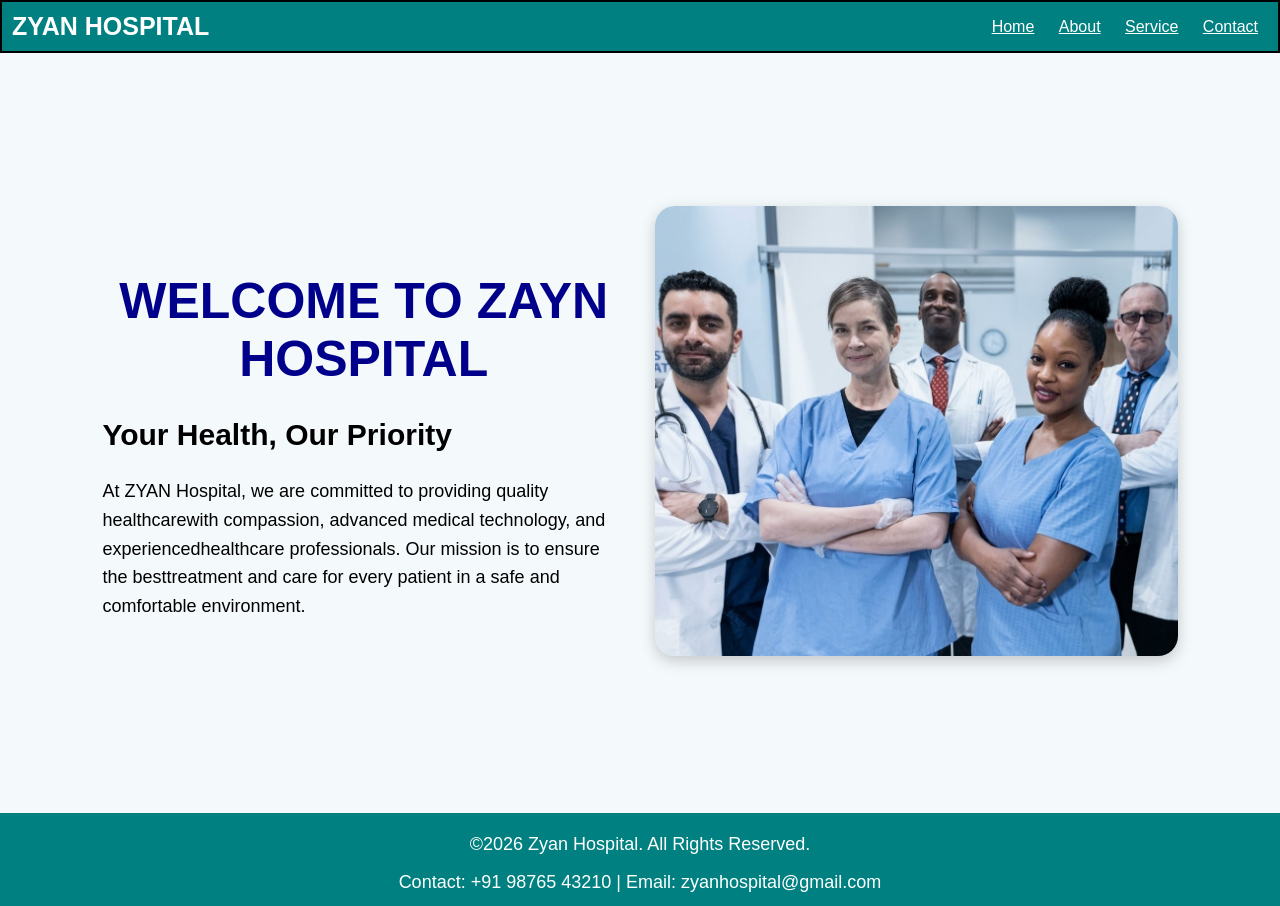
<file: index.html>
<!DOCTYPE html>
<html lang="en">
<head>
    <meta charset="UTF-8">
    <meta name="viewport" content="width=device-width, initial-scale=1.0">
    <title>Hospital Website</title>
    <link rel="stylesheet" href="style.css">
    <script src="script.js"></script>
</head>
<body>
    <nav>
        <div class="logo">
            ZYAN HOSPITAL
        </div>
        <div class="menu">
            <a href="home.html">Home</a>
            <a href="about.html">About</a>
            <a href="service.html">Service</a>
            <a href="Contact.html">Contact</a>
        </div>
    </nav>
    <section class="hero">
        <div class="hero-content">
            <h1>WELCOME TO ZAYN HOSPITAL</h1>
            <h2>Your Health, Our Priority</h2>
            <p>At ZYAN Hospital, we are committed to providing quality healthcarewith compassion, advanced medical technology,
                and experiencedhealthcare professionals. Our mission is to ensure the besttreatment and care for every
                patient in a safe and comfortable environment.
            </p>
        </div>
        <div class="hero-image">
            <img src="doctors.jpeg" alt="Doctor">
        </div>
    </section>
    <footer>
        <p>&copy;2026 Zyan Hospital. All Rights Reserved.</p>
        <p>Contact: +91 98765 43210 | Email: zyanhospital@gmail.com</p>
    </footer>
</body>
</html>
</file>
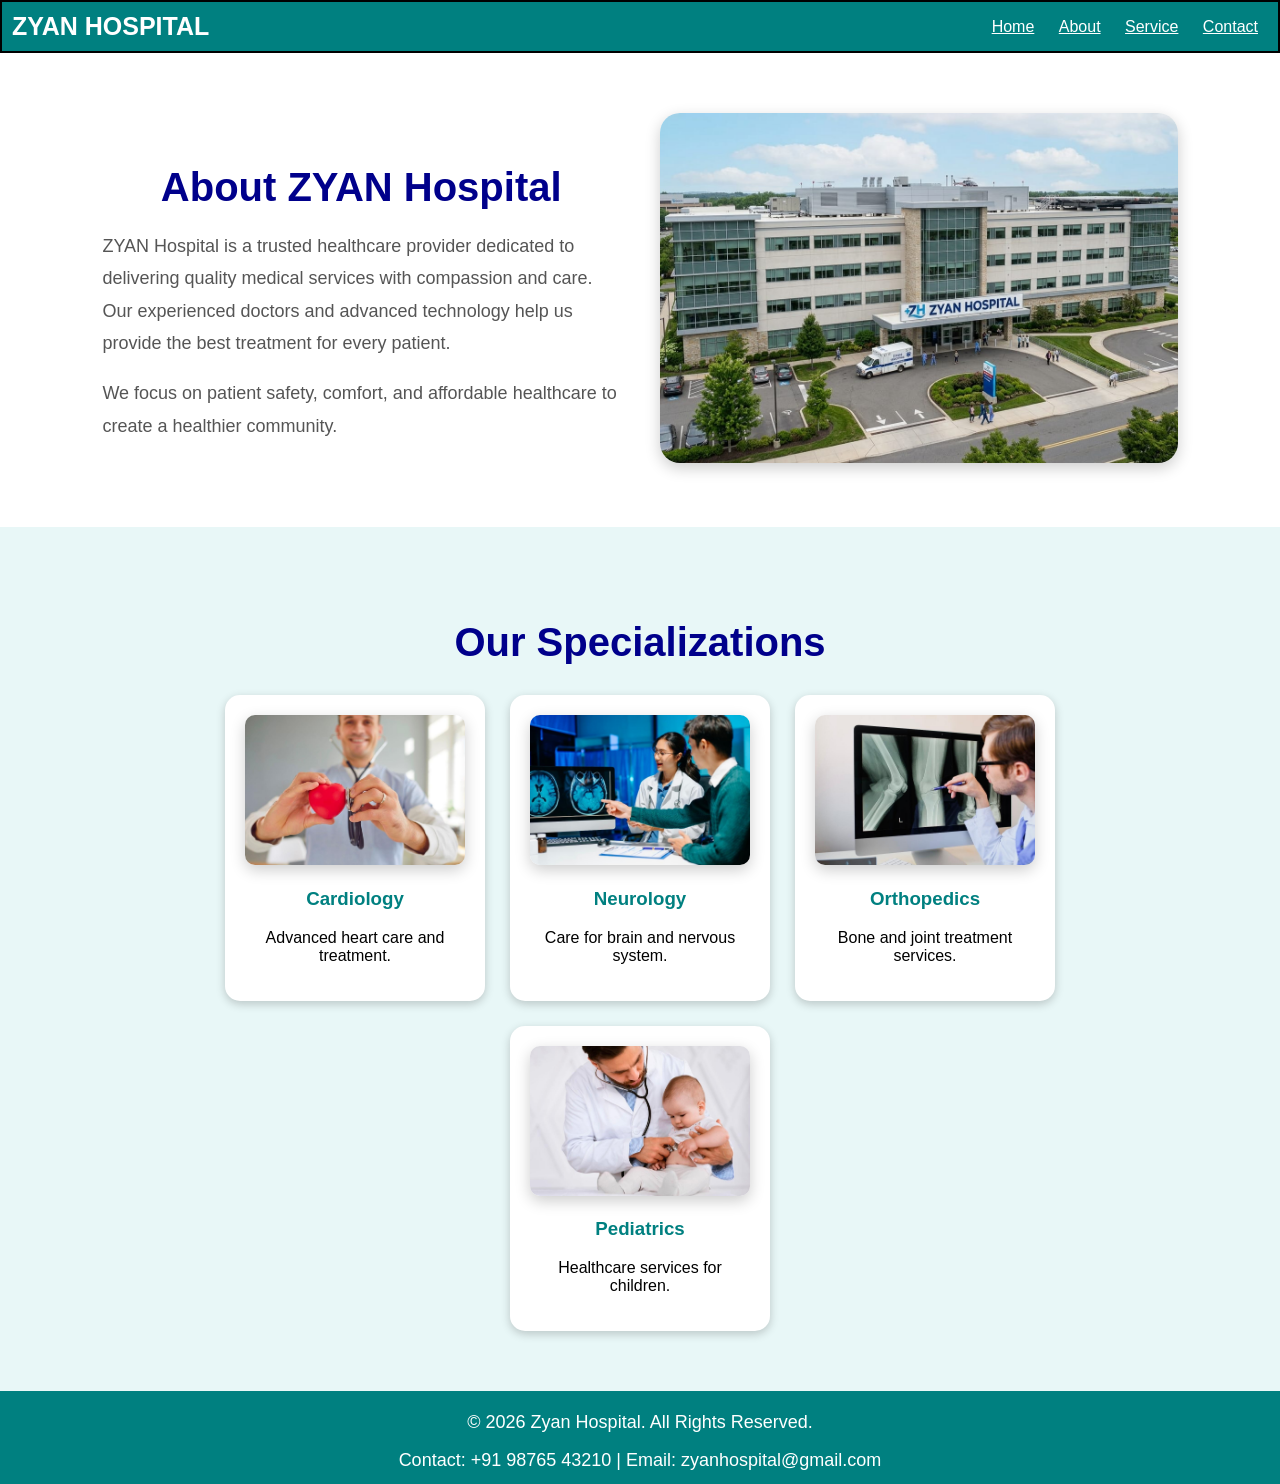
<file: about.html>
<!DOCTYPE html>
<html lang="en">
<head>
    <meta charset="UTF-8">
    <meta name="viewport" content="width=device-width, initial-scale=1.0">
    <title>About ZYAN Hospital</title>
    <link rel="stylesheet" href="style.css">
</head>
<body>
    <nav>
        <div class="logo">ZYAN HOSPITAL </div>
        <div class="menu">
            <a href="home.html">Home</a>
            <a href="about.html">About</a>
            <a href="service.html">Service</a>
            <a href="Contact.html">Contact</a>
        </div>
    </nav>
    <section class="about">
        <div class="about-content">
            <h1>About ZYAN Hospital</h1>
            <p>ZYAN Hospital is a trusted healthcare provider dedicated to
                delivering quality medical services with compassion and care.
                Our experienced doctors and advanced technology help us provide
                the best treatment for every patient.
            </p>
            <p>We focus on patient safety, comfort, and affordable healthcare
                to create a healthier community.
            </p>
        </div>
        <div class="about-image">
            <img src="hospital.jpeg" alt="Hospital">
        </div>
    </section>
    <section class="specialization">
        <h2>Our Specializations</h2>
        <div class="special-container">
            <div class="special-box">
                <img src="heart.jpeg">
                <h3>Cardiology</h3>
                <p>Advanced heart care and treatment.</p>
            </div>
            <div class="special-box">
                <img src="brain.jpeg">
                <h3>Neurology</h3>
                <p>Care for brain and nervous system.</p>
            </div>
            <div class="special-box">
                <img src="bone.jpeg">
                <h3>Orthopedics</h3>
                <p>Bone and joint treatment services.</p>
            </div>
            <div class="special-box">
                <img src="child.jpeg">
                <h3>Pediatrics</h3>
                <p>Healthcare services for children.</p>
            </div>
        </div>
    </section>
    <footer>
        <p>&copy; 2026 Zyan Hospital. All Rights Reserved.</p>
        <p>Contact: +91 98765 43210 | Email: zyanhospital@gmail.com</p>
    </footer>
</body>
</html>
</file>
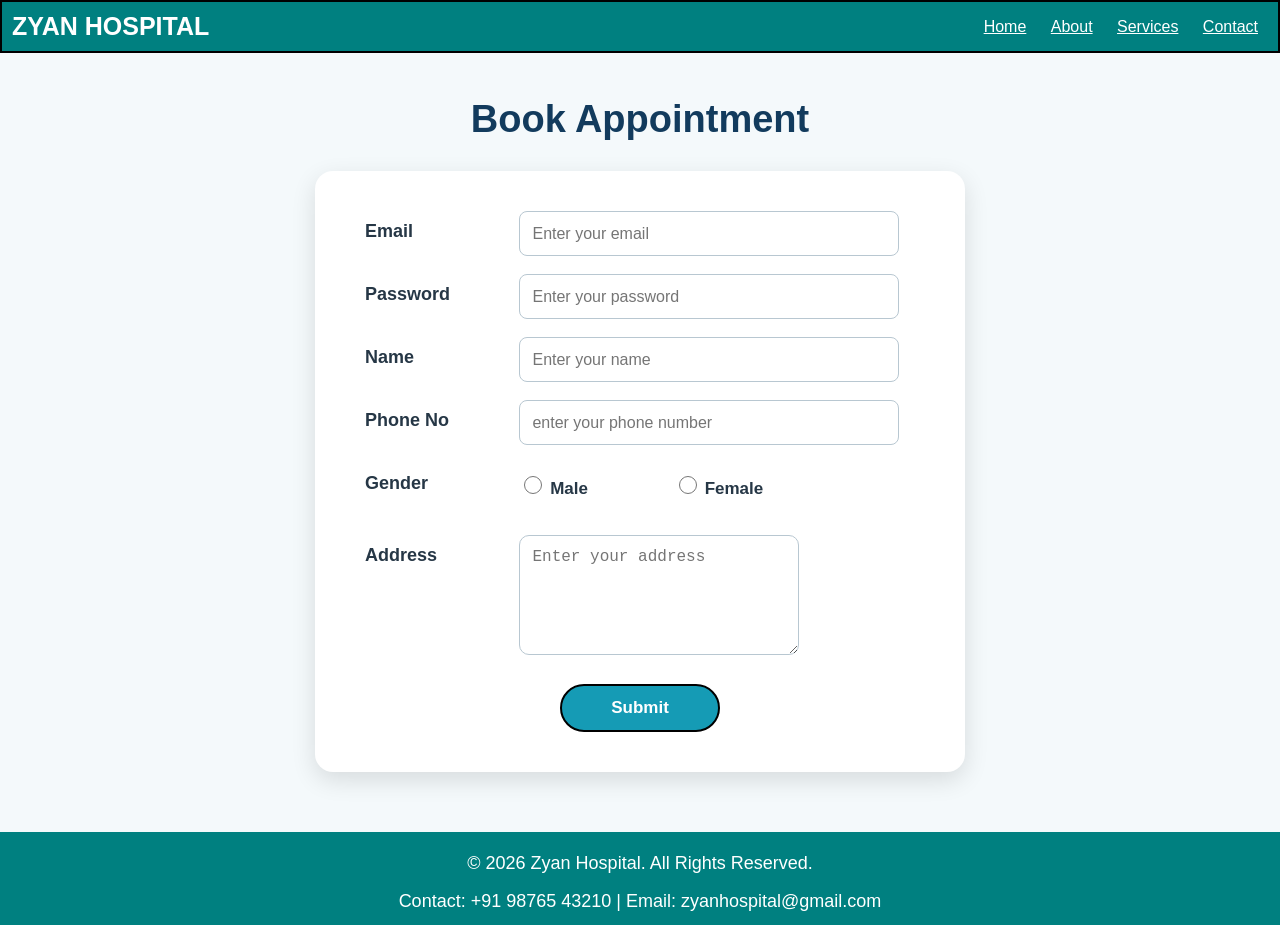
<file: appointment.html>
<!DOCTYPE html>
<html lang="en">
<head>
    <meta charset="UTF-8">
    <meta name="viewport" content="width=device-width, initial-scale=1.0">
    <title>Book Appointment</title>
    <link rel="stylesheet" href="style.css">
    <script src="script.js"></script>
</head>
<body>
<nav>
    <div class="logo">ZYAN HOSPITAL</div>
    <div class="menu">
        <a href="home.html">Home</a>
        <a href="About.html">About</a>
        <a href="service.html">Services</a>
        <a href="Contact.html">Contact</a>
    </div>
</nav>
<section class="appointment">
    <h1>Book Appointment</h1>
    <div class="formbox">
        <form onsubmit="bookAppointment(event)">
            <div class="form-row">
                <label>Email</label>
                <input type="email" name ="email" placeholder="Enter your email" required>
            </div>
            <div class="form-row">
                <label>Password</label>
                <input type="password" name ="password" placeholder ="Enter your password"
                pattern="(?=.*[A-Z])(?=.*[a-z])(?=.*[0-9])(?=.*[!@#$%^&*]).{6,}"
                title="Password must contain at least 6 characters, 1 uppercase letter, 
                1 lowercase letter, 1 number, and 1 special character"required>
            </div>
            <div class="form-row">
                <label>Name</label>
                <input type="text" name="name" placeholder="Enter your name" required>
            </div>
            <div class="form-row">
                <label>Phone No</label>
                <input type="tel" name="phone" placeholder="enter your phone number" minlength="10" maxlength="12" required>
            </div>
            <div class="form-row">
                <label>Gender</label>
                <div class="gender-options">
                    <label>
                        <input type="radio" name="gender" value="Male" required>
                        Male
                    </label>
                    <label>
                        <input type="radio" name="gender" value="Female">
                        Female
                    </label>
                </div>
            </div>
            <div class="form-row">
                <label>Address</label>
                <textarea rows="3" name="address" placeholder="Enter your address" required></textarea>
            </div>
            <button>Submit</button>
        </form>
    </div>
</section>
<footer>
    <p>&copy; 2026 Zyan Hospital. All Rights Reserved.</p>
    <p>Contact: +91 98765 43210 | Email: zyanhospital@gmail.com</p>
</footer>
</body>
</html>
</file>
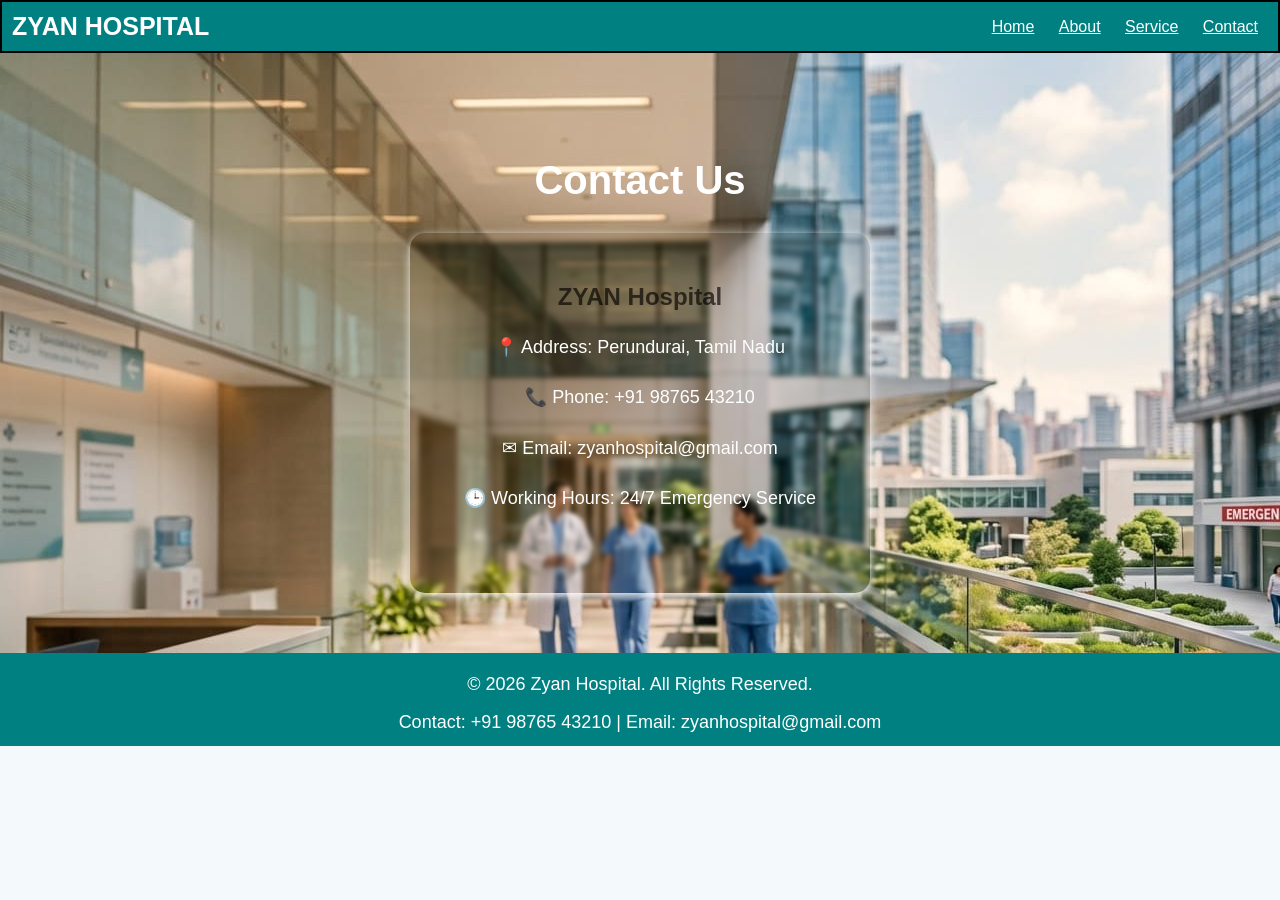
<file: contact.html>
<!DOCTYPE html>
<html lang="en">
<head>
    <meta charset="UTF-8">
    <meta name="viewport" content="width=device-width, initial-scale=1.0">
    <title>Contact - ZYAN Hospital</title>
    <link rel="stylesheet" href="style.css">
</head>
<body>
    <nav>
        <div class="logo">ZYAN HOSPITAL </div>
        <div class="menu">
            <a href="home.html">Home</a>
            <a href="about.html">About</a>
            <a href="service.html">Service</a>
            <a href="Contact.html">Contact</a>
        </div>
    </nav>
    <section class="contact">
        <h1>Contact Us</h1>
        <div class="contact-box">
            <h2>ZYAN Hospital</h2>
            <p>📍 Address: Perundurai, Tamil Nadu</p>
            <p>📞 Phone: +91 98765 43210</p>
            <p>✉ Email: zyanhospital@gmail.com</p>
            <p>🕒 Working Hours: 24/7 Emergency Service</p>
        </div>
    </section>
    <footer>
        <p>&copy; 2026 Zyan Hospital. All Rights Reserved.</p>
        <p>Contact: +91 98765 43210 | Email: zyanhospital@gmail.com</p>
    </footer>
</body>
</html>
</file>
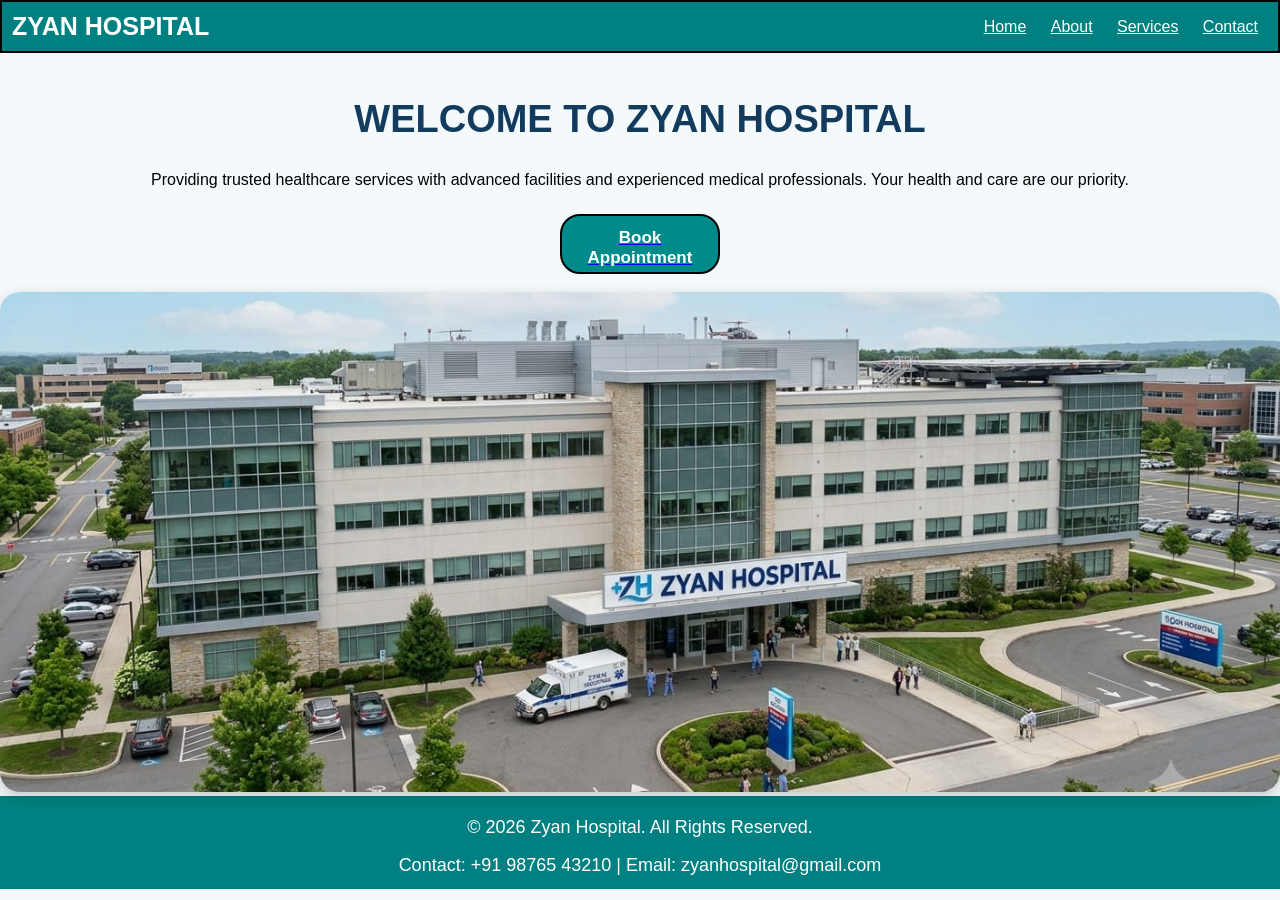
<file: home.html>
<!DOCTYPE html>
<html lang="en">
<head>
    <meta charset="UTF-8">
    <meta name="viewport" content="width=device-width, initial-scale=1.0">
    <title>Document</title>
    <link rel="stylesheet" href="style.css">
</head>
<body>
    <nav>
        <div class="logo">
            ZYAN HOSPITAL
        </div>
        <div class="menu">
            <a href="home.html">Home</a>
            <a href="about.html">About</a>
            <a href="service.html">Services</a>
            <a href="Contact.html">Contact</a>
        </div>
    </nav>
    <section class="welcome">
        <h1>WELCOME TO ZYAN HOSPITAL</h1>
        <p> Providing trusted healthcare services with advanced facilities 
            and experienced medical professionals. Your health and care are our priority.
        </p>
        <a href="appointment.html">
            <button class="button1">Book Appointment</button>
        </a><br>
        <img src="hospital.jpeg">
    </section>
    <footer>
        <p>&copy; 2026 Zyan Hospital. All Rights Reserved.</p>
        <p>Contact: +91 98765 43210 | Email: zyanhospital@gmail.com</p>
    </footer>
</body>
</html>
</file>
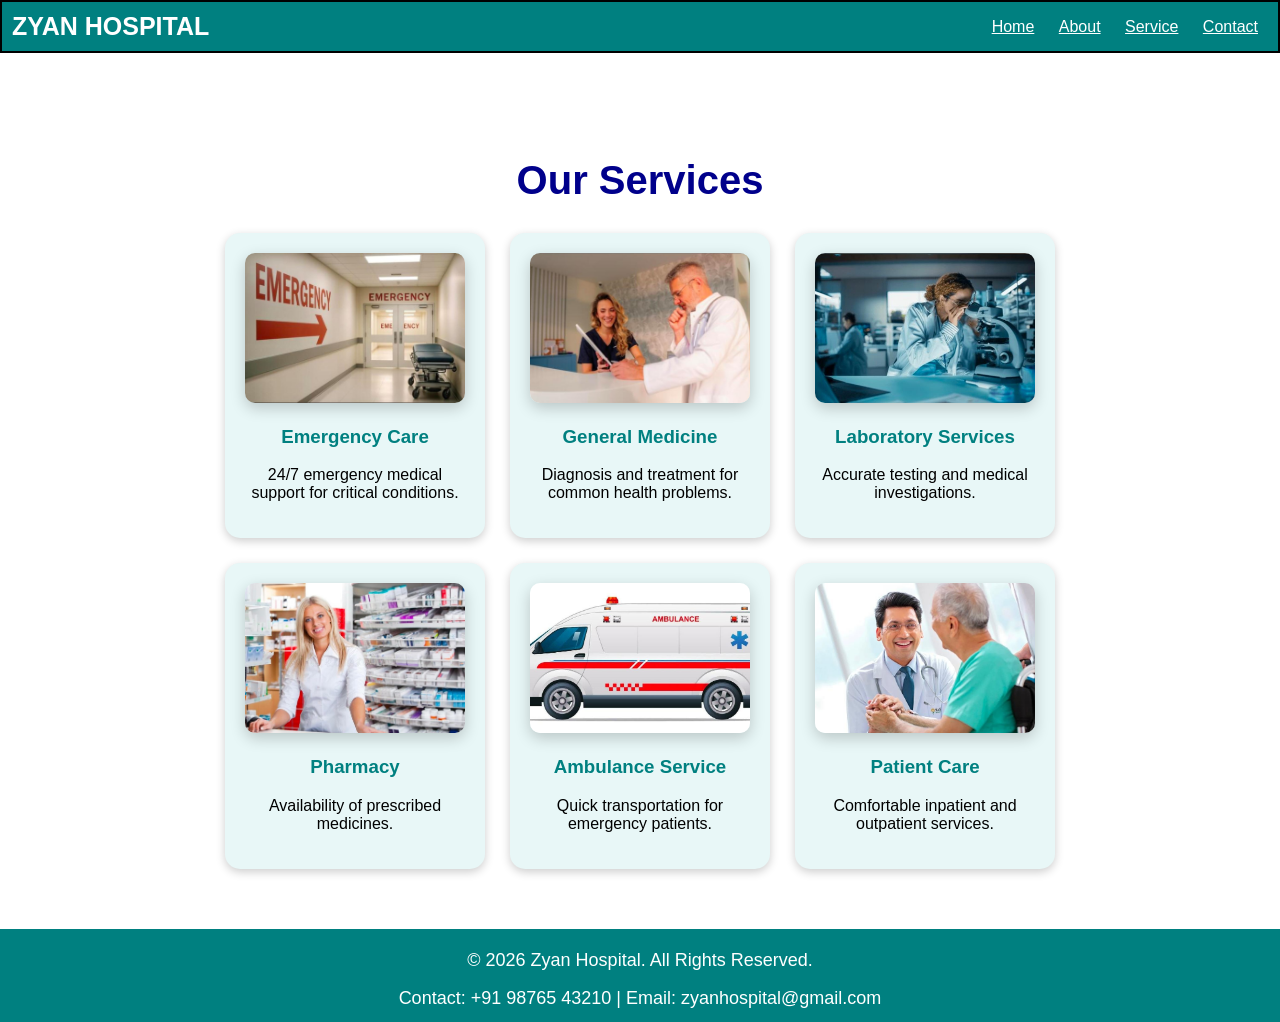
<file: service.html>
<!DOCTYPE html>
<html lang="en">
<head>
    <meta charset="UTF-8">
    <meta name="viewport" content="width=device-width, initial-scale=1.0">
    <title>Services - ZYAN Hospital</title>
    <link rel="stylesheet" href="style.css">
</head>
<body>
    <nav>
        <div class="logo">ZYAN HOSPITAL </div>
        <div class="menu">
            <a href="home.html">Home</a>
            <a href="about.html">About</a>
            <a href="service.html">Service</a>
            <a href="Contact.html">Contact</a>
        </div>
    </nav>
    <section class="services">
        <h1>Our Services</h1>
        <div class="service-container">
            <div class="service-box">
                <img src="emergency.jpeg">
                <h3>Emergency Care</h3>
                <p>24/7 emergency medical support for critical conditions.</p>
            </div>
            <div class="service-box">
                <img src="general.jpeg">
                <h3>General Medicine</h3>
                <p>Diagnosis and treatment for common health problems.</p>
            </div>
            <div class="service-box">
                <img src="lab.jpeg">
                <h3>Laboratory Services</h3>
                <p>Accurate testing and medical investigations.</p>
            </div>
            <div class="service-box">
                <img src="pharmacy.jpeg">
                <h3>Pharmacy</h3>
                <p>Availability of prescribed medicines.</p>
            </div>
            <div class="service-box">
                <img src="ambulance.jpeg">
                <h3>Ambulance Service</h3>
                <p>Quick transportation for emergency patients.</p>
            </div>
            <div class="service-box">
                <img src="care.jpeg">
                <h3>Patient Care</h3>
                <p>Comfortable inpatient and outpatient services.</p>
            </div>
        </div>
    </section>
    <footer>
        <p>&copy; 2026 Zyan Hospital. All Rights Reserved.</p>
        <p>Contact: +91 98765 43210 | Email: zyanhospital@gmail.com</p>
    </footer>
</body>
</html>
</file>
<file: style.css>
body{
    background-color:whitesmoke;
    width: auto;
    height: 100vh;
}
nav{
    display:flex;
    justify-content:space-between;
    align-items:center;
    border:2px solid black;
    background-color:teal;
    padding:10px;
}
.logo{
    color:white;
    font-size:25px;
    font-weight:bold;
}
.menu a{
    margin: 5px;
    padding: 5px;
    color: white;
}
.menu a:hover{
    color:black;
    background-color:white;
    border: 2px solid black;
    border-radius:4px;
}
.hero{
    height:auto;
    display: flex;
    align-items: center;
    height: 80vh;
    padding: 20px 8%;
    gap: 30px;
}
.hero-content{
    width: 50%;
}
.hero-content h1{
    font-size: 50px;
    color: darkblue;
}
.hero-content h2{
    font-size: 30px;
}
.hero-content p{
    font-size: 18px;
    line-height: 1.6;
}
.hero-image{
    width: 50%;
}
.hero-image img{
    width: 100%;
    height: 450px;
    object-fit: cover;
    border-radius: 20px;
}
.welcome{
    text-align: center;
}
.button1{
    background-color:darkcyan;
    color:white;
    padding:12px;
    border-radius: 20px;
    height: 60px;
}
button:hover{
    color:darkcyan ;
    background-color:white;
    border: 2px solid white;
}
img{
    width:100%;
    height:500px;
    border-radius:20px;
    object-fit:cover;
    box-shadow:0 5px 15px rgba(0,0,0,0.2);
}
.about{
    display:flex;
    align-items:center;
    gap:40px;
    padding:60px 8%;
    background:white;
}
.about-content{
    width:50%;
}
.about-content h1{
    font-size:40px;
    color:darkblue;
    margin-bottom:20px;
}
.about-content p{
    font-size:18px;
    color:#555;
    line-height:1.8;
}
.about-image{
    width:50%;
}
.about-image img{
    width:100%;
    height:350px;
    object-fit:cover;
    border-radius:20px;
}
.specialization{
    text-align:center;
    padding:60px 8%;
    background:#e8f7f7;
}
.specialization h2{
    font-size:40px;
    color:darkblue;
    margin-bottom:30px;
}
.special-container{
    display:flex;
    justify-content:center;
    gap:25px;
    flex-wrap:wrap;
}
.special-box{
    width:220px;
    background:white;
    padding:20px;
    border-radius:15px;
    box-shadow:0 3px 10px rgba(0,0,0,0.2);
}
.special-box img{
    width:100%;
    height:150px;
    object-fit:cover;
    border-radius:10px;
}
.special-box h3{
    color:teal;
}
.special-box:hover{
    box-shadow: 0 8px 20px rgba(0,0,0,0.3);
}
.services{
    text-align:center;
    padding:60px 8%;
    background:white;
}
.services h1{
    font-size:40px;
    color:darkblue;
    margin-bottom:30px;
}
.service-container{
    display:flex;
    justify-content:center;
    gap:25px;
    flex-wrap:wrap;
}
.service-box{
    width:220px;
    background:#e8f7f7;
    padding:20px;
    border-radius:15px;
    box-shadow:0 3px 10px rgba(0,0,0,0.2);
}
.service-box img{
    width:100%;
    height:150px;
    object-fit:cover;
    border-radius:10px;
}
.service-box h3{
    color:teal;
}
.service-box:hover{
    box-shadow:0 8px 20px rgba(0,0,0,0.3);
}
.contact{
    text-align:center;
    padding:60px 8%;
    background-image:url(bgcontact.jpeg);
}
.contact h1{
    font-size:40px;
    color:white;
    margin-bottom:30px;
}
.contact-box{
    height:300px;
    width:400px;
    margin:auto;
    backdrop-filter:blur(2px);
    padding:30px;
    border-radius:15px;
    box-shadow:0 3px 10px rgb(255, 255, 255);
}
.contact-box h2{
    color:rgba(5, 0, 0, 0.655);
}
.contact-box p{
    font-size:18px;
    line-height:1.8;
    color:white;
}
body {
    margin: 0;
    font-family: Arial, sans-serif;
    background: #f4f9fb;
}
h1 {
    text-align: center;
    margin-top: 45px;
    margin-bottom: 30px;
    font-size: 38px;
    color: #123b5d;
}
form {
    width: 650px;
    margin: 0 auto 60px;
    padding: 40px 50px;
    background: #ffffff;
    border-radius: 18px;
    box-shadow: 0 8px 25px rgba(0, 0, 0, 0.12);
    box-sizing: border-box;
}
form p,
form div {
    margin-bottom: 18px;
}
label {
    display: inline-block;
    width: 150px;
    font-size: 18px;
    font-weight: 600;
    color: #263746;
    vertical-align: top;
    padding-top: 10px;
}
input[type="email"],
input[type="password"],
input[type="text"],
input[type="tel"] {
    width: 380px;
    height: 45px;
    padding: 8px 12px;
    box-sizing: border-box;
    border: 1px solid #b8c7d1;
    border-radius: 8px;
    font-size: 16px;
    outline: none;
}
.gender-options {
    display: inline-block;
}
.gender-options label {
    display:inline-block;
    align-items: center;
    font-size: 17px;
}
.gender-options input[type="radio"] {
    width: 18px;
    height: 18px;
    accent-color: teal;
}
textarea {
    width: 280px;
    height: 120px;
    padding: 12px;
    box-sizing:border-box;
    border: 1px solid #b8c7d1;
    border-radius: 10px;
    font-size: 16px;
}
button {
    display: block;
    margin: 25px auto 0;
    width: 160px;
    height: 48px;
    border:2px solid black;
    border-radius: 25px;
    background: #159bb5;
    color: white;
    font-size: 17px;
    font-weight: bold;
    cursor: pointer;
}
button:hover {
    background-color:white;
    color: #159bb5;
    border: 2px solid black;
}
#message{
    text-align:center;
    color:green;
    font-size:20px;
    font-weight:bold;
}
 footer{
    background-color:teal;
    text-align:center;
    height:10vh;
    width:auto;
    padding-top:3px;
}
footer p{
    font-size:18px;
    color:white;                 
    font-weight:400;
    line-height:20px;
}
@media screen and (max-width:576px){
    nav{
        display: block;
        flex-direction:row;
        padding:7px;
        text-align:center;
    }
    .logo{
        font-size:24px;
        margin-bottom:10px;
    }
    .menu{
        display:flex;
        justify-content:center;
        gap:4px;
    }
    .menu a{
        display:block;
        margin:5px;
        padding:8px 8px;
        text-decoration:none;
    }
    .hero{
        flex-direction:column;
        height:auto;
        padding:30px 20px;
        text-align:center;
    }
    .hero-content,
    .hero-image{
        width:100%;
    }
    .hero-content h1{
        font-size:32px;
    }
    .hero-content h2{
        font-size:22px;
    }
    .hero-content p{
        font-size:16px;
    }
    .hero-image img{
        width:100%;
        height:250px;
        margin-top:20px;
    }
    img{
        width:90%;
        height:55vh;
        border-radius:20px;
    }
   .welcome h1{
        font-size:24px;
    }

    .welcome p{
        font-size:16px;
    }

    .about{
        display:flex;
        flex-direction:column;
        gap:20px;
        padding:30px 5%;
    }

    .about-content h1{
        font-size:26px;
    }

    .about-content p{
        font-size:15px;
    }

    .about-content,
    .about-image{
        width:100%;
    }

    .about-image img{
        width:100%;
        height:220px;
        object-fit:cover;
        margin-top:10px;
    }
    .contact{
        padding:30px 5%;
    }
    .contact h1{
        font-size:30px;
        color:white;
        margin-bottom:10px;
    }
    .contact-box{
        height:340px;
        width:80%;
    }
    .contact-box p{
        font-size:16px;
    }
    h1 {
        text-align: center;
        margin-top: 20px;
        font-size: 28px;
    }
    form {
        width: 250px;
    }
    form p,
    form div {
        margin-bottom: 8px;
    }
    input[type="email"],
    input[type="password"],
    input[type="text"],
    input[type="tel"] {
        width: 180px;
        font-size: 13px;
    }
    textarea {
        width: 180px;
    }
    button {
        height: 38px;
    }
}
</file>
